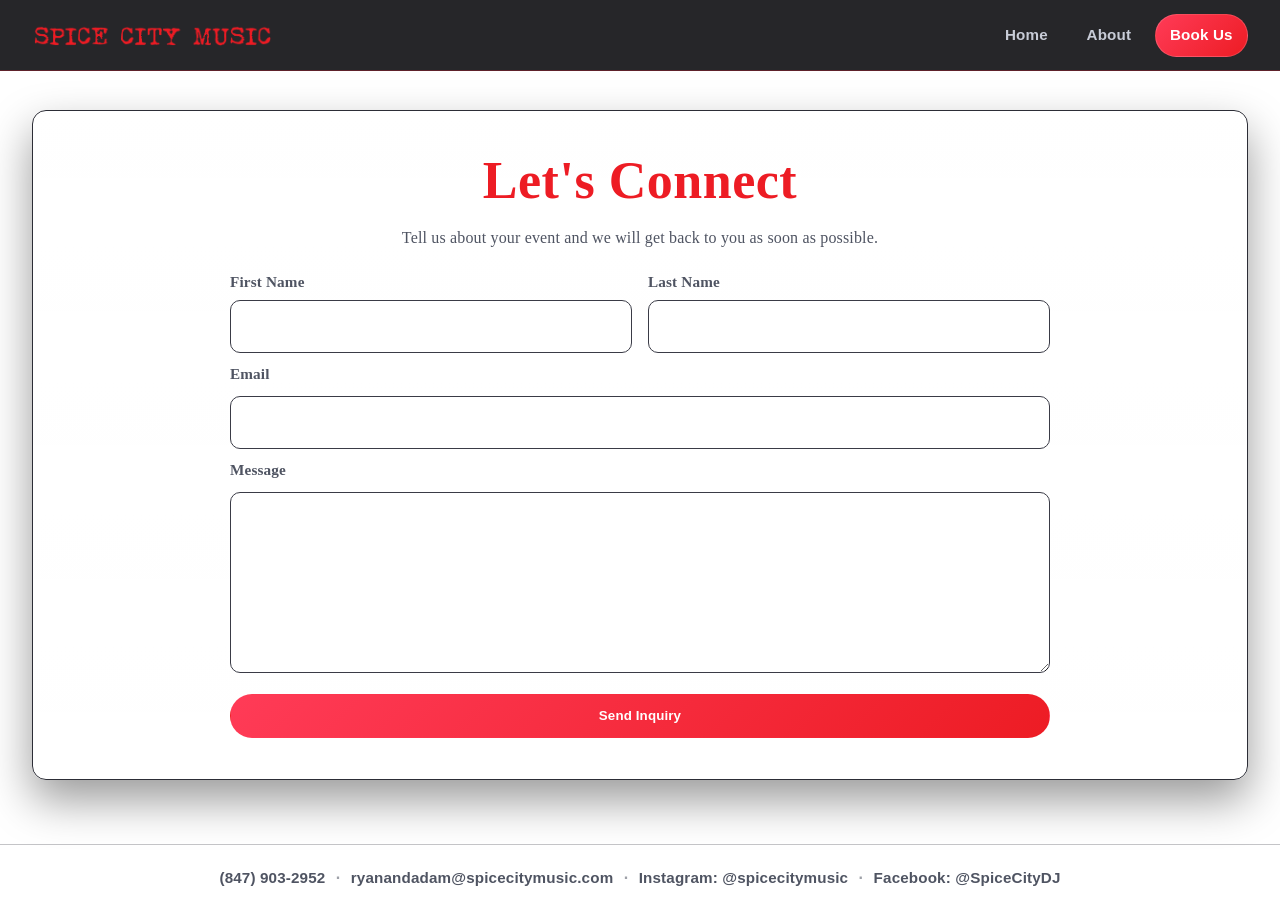
<file: book-us.html>
<!doctype html>
<html lang="en">
  <head>
    <meta charset="UTF-8" />
    <meta name="viewport" content="width=device-width, initial-scale=1.0" />
    <title>Spice City Music | Book Us</title>
    <link rel="stylesheet" href="styles.css" />
  </head>
  <body>
    <header class="site-header">
      <div class="site-header-inner">
        <a class="header-brand" href="index.html" aria-label="Spice City Music home">
          <img
            class="header-mark"
            src="SCM Letters Transparent.png"
            alt="Spice City Music"
          />
        </a>
        <nav class="site-nav" aria-label="Main navigation">
          <a class="nav-link" href="index.html">Home</a>
          <a class="nav-link" href="about.html">About</a>
          <a class="nav-link active" href="book-us.html">Book Us</a>
        </nav>
      </div>
    </header>

    <main class="page-content">
      <section class="content-card">
        <h1>Let's Connect</h1>
        <p class="tell-us">
          Tell us about your event and we will get back to you as soon as
          possible.
        </p>

        <form
          class="booking-form"
          action="https://formspree.io/f/xkoywdwo"
          method="POST"
        >
          <input type="hidden" name="_subject" value="New Booking Inquiry - Spice City Music" />
          <input type="text" name="_gotcha" style="display: none" tabindex="-1" autocomplete="off" />

          <div class="form-row form-row-split">
            <div class="form-field-group">
              <label for="firstName">First Name</label>
              <input
                id="firstName"
                name="firstName"
                type="text"
                required
                autocomplete="given-name"
              />
            </div>
            <div class="form-field-group">
              <label for="lastName">Last Name</label>
              <input
                id="lastName"
                name="lastName"
                type="text"
                required
                autocomplete="family-name"
              />
            </div>
          </div>

          <label for="email">Email</label>
          <input id="email" name="email" type="email" required />

          <label for="message">Message</label>
          <textarea id="message" name="message" rows="6" required></textarea>

          <button type="submit">Send Inquiry</button>
        </form>
      </section>
    </main>

    <footer class="site-footer">
      <nav class="footer-social" aria-label="Contact and social links">
        <a
          class="footer-link"
          href="tel:+18479032952"
          aria-label="Call (847) 903-2952"
        >
          (847) 903-2952
        </a>
        <span class="footer-sep" aria-hidden="true">·</span>
        <a
          class="footer-link"
          href="mailto:ryanandadam@spicecitymusic.com"
          aria-label="Email ryanandadam@spicecitymusic.com"
        >
          ryanandadam@spicecitymusic.com
        </a>
        <span class="footer-sep" aria-hidden="true">·</span>
        <a
          class="footer-link"
          href="https://www.instagram.com/spicecitymusic/"
          target="_blank"
          rel="noopener noreferrer"
          aria-label="Spice City Music on Instagram (@spicecitymusic)"
        >
          Instagram: @spicecitymusic
        </a>
        <span class="footer-sep" aria-hidden="true">·</span>
        <a
          class="footer-link"
          href="https://www.facebook.com/SpiceCityDJ"
          target="_blank"
          rel="noopener noreferrer"
          aria-label="Spice City Music on Facebook (@SpiceCityDJ)"
        >
          Facebook: @SpiceCityDJ
        </a>
      </nav>
    </footer>

    <dialog
      id="book-thank-you-dialog"
      class="thank-you-dialog"
      aria-labelledby="book-thank-you-dialog-title"
    >
      <div class="thank-you-dialog-inner">
        <h2 id="book-thank-you-dialog-title">Thank you!</h2>
        <p class="thank-you-dialog-copy">
          Your inquiry has been sent. We will get back to you as soon as we can.
        </p>
        <form method="dialog">
          <button type="submit" class="cta-button thank-you-dialog-close">Close</button>
        </form>
      </div>
    </dialog>

    <script>
      (function () {
        const form = document.querySelector("main form.booking-form");
        const dlg = document.getElementById("book-thank-you-dialog");
        if (!form || !dlg) return;

        form.addEventListener("submit", function (e) {
          e.preventDefault();
          if (!form.checkValidity()) {
            form.reportValidity();
            return;
          }

          const submitBtn = form.querySelector('button[type="submit"]');
          const prevText = submitBtn ? submitBtn.textContent : "";
          if (submitBtn) {
            submitBtn.disabled = true;
            submitBtn.textContent = "Sending…";
          }

          fetch(form.action, {
            method: "POST",
            body: new FormData(form),
            headers: { Accept: "application/json" },
          })
            .then(function (res) {
              return res.json().then(function (data) {
                return { res: res, data: data };
              });
            })
            .then(function (result) {
              if (result.res.ok && result.data && result.data.ok) {
                form.reset();
                if (typeof dlg.showModal === "function") {
                  dlg.showModal();
                } else {
                  window.alert(
                    "Thank you! Your inquiry has been sent. We will get back to you as soon as we can."
                  );
                }
              } else {
                var msg =
                  (result.data && result.data.error) ||
                  "Something went wrong. Please try again or email us.";
                window.alert(msg);
              }
            })
            .catch(function () {
              window.alert(
                "We could not send your form. Check your connection and try again."
              );
            })
            .finally(function () {
              if (submitBtn) {
                submitBtn.disabled = false;
                submitBtn.textContent = prevText;
              }
            });
        });
      })();
    </script>
  </body>
</html>
</file>
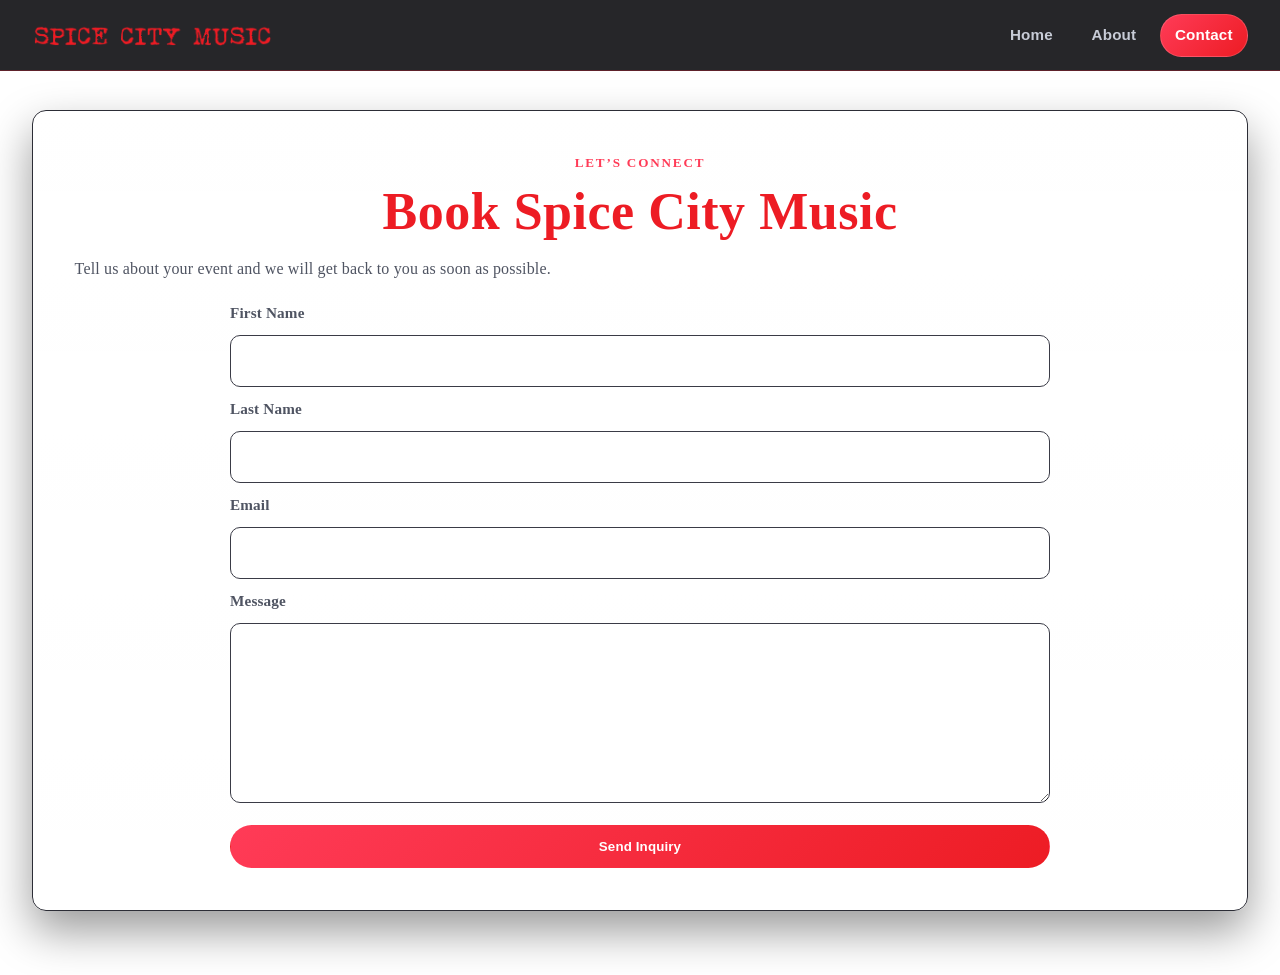
<file: contact.html>
<!doctype html>
<html lang="en">
  <head>
    <meta charset="UTF-8" />
    <meta name="viewport" content="width=device-width, initial-scale=1.0" />
    <title>Spice City Music | Contact</title>
    <link rel="stylesheet" href="styles.css" />
  </head>
  <body>
    <header class="site-header">
      <div class="site-header-inner">
        <a class="header-brand" href="index.html" aria-label="Spice City Music home">
          <img
            class="header-mark"
            src="SCM Letters Transparent.png"
            alt="Spice City Music"
          />
        </a>
        <nav class="site-nav" aria-label="Main navigation">
          <a class="nav-link" href="index.html">Home</a>
          <a class="nav-link" href="about.html">About</a>
          <a class="nav-link active" href="contact.html">Contact</a>
        </nav>
      </div>
    </header>

    <main class="page-content">
      <section class="content-card">
        <p class="eyebrow">Let’s Connect</p>
        <h1>Book Spice City Music</h1>
        <p class="section-copy">
          Tell us about your event and we will get back to you as soon as
          possible.
        </p>

        <form
          class="booking-form"
          action="https://formsubmit.co/ryanandadam@spicecitymusic.com"
          method="POST"
        >
          <input type="hidden" name="_subject" value="New Booking Inquiry - Spice City Music" />
          <input type="hidden" name="_captcha" value="false" />
          <input type="text" name="_honey" style="display: none" tabindex="-1" autocomplete="off" />

          <label for="firstName">First Name</label>
          <input id="firstName" name="firstName" type="text" required />

          <label for="lastName">Last Name</label>
          <input id="lastName" name="lastName" type="text" required />

          <label for="email">Email</label>
          <input id="email" name="email" type="email" required />

          <label for="message">Message</label>
          <textarea id="message" name="message" rows="6" required></textarea>

          <button type="submit">Send Inquiry</button>
        </form>
      </section>
    </main>
  </body>
</html>
</file>
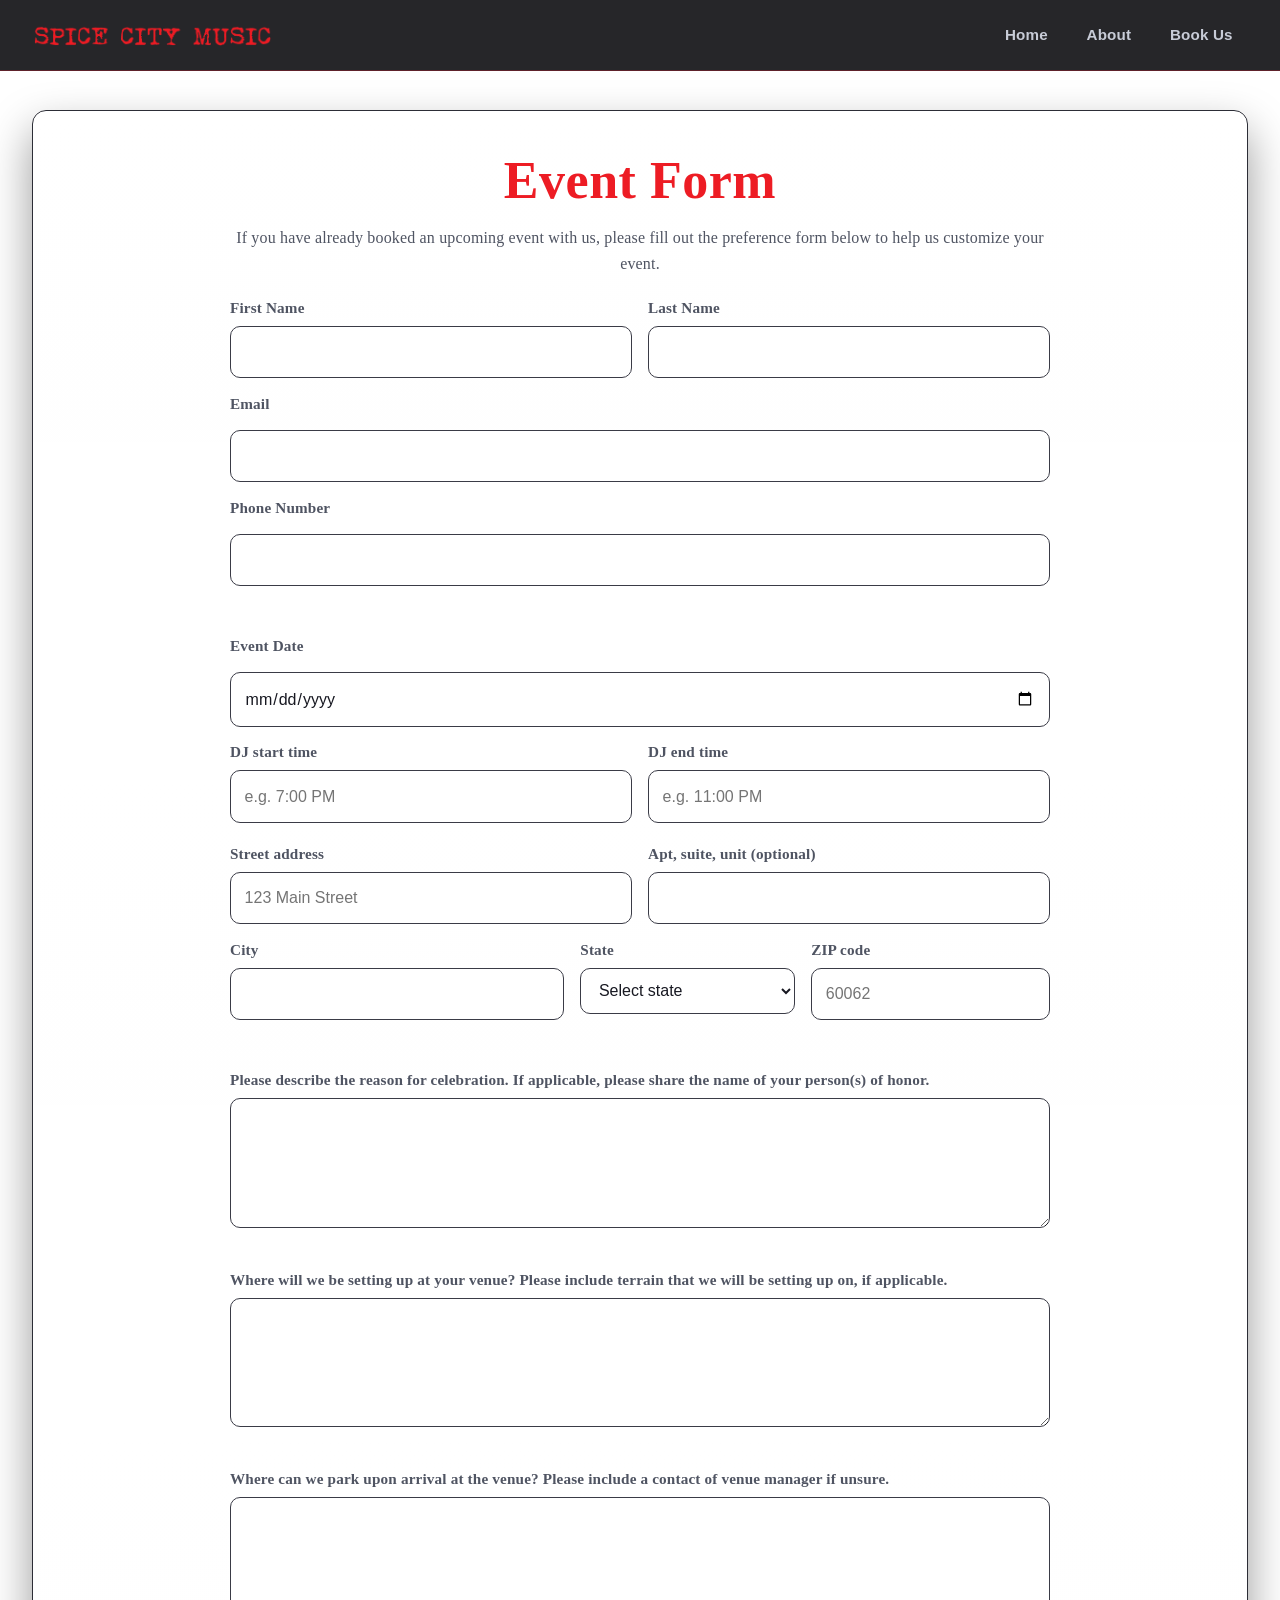
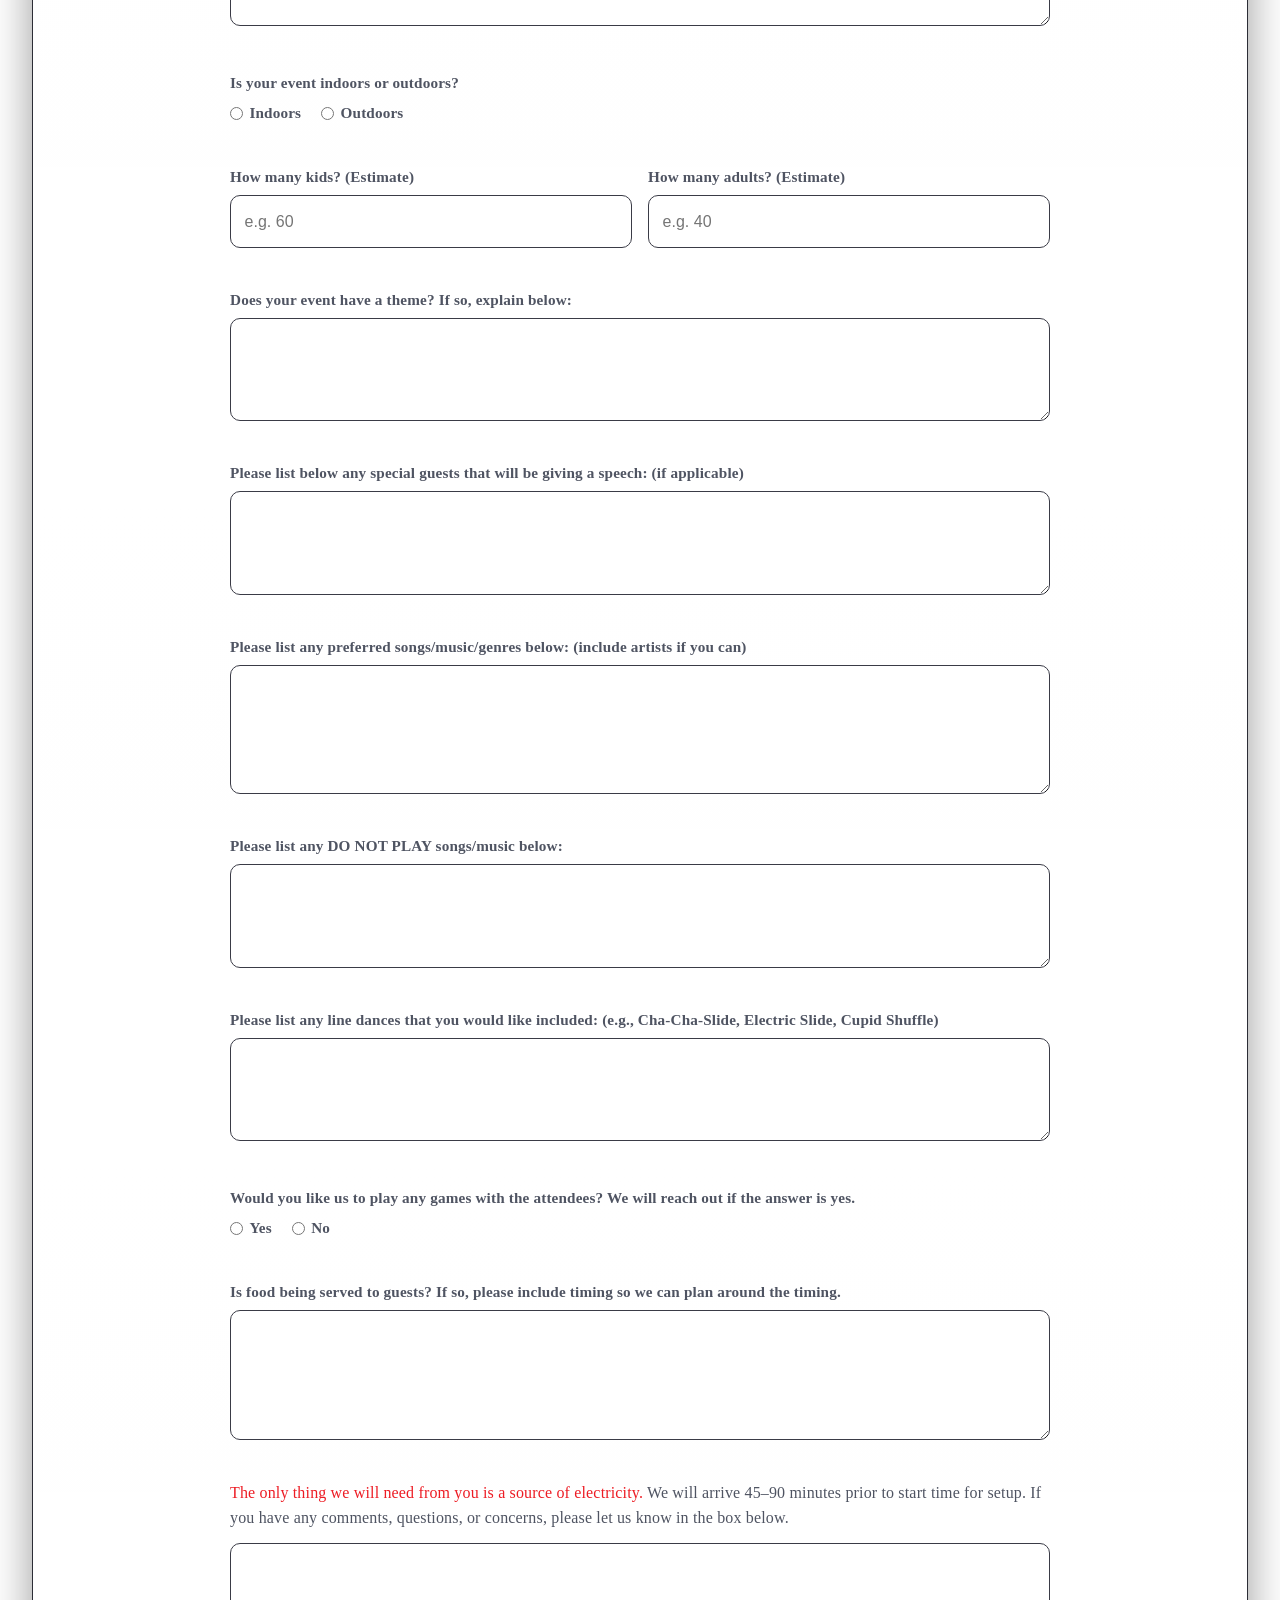
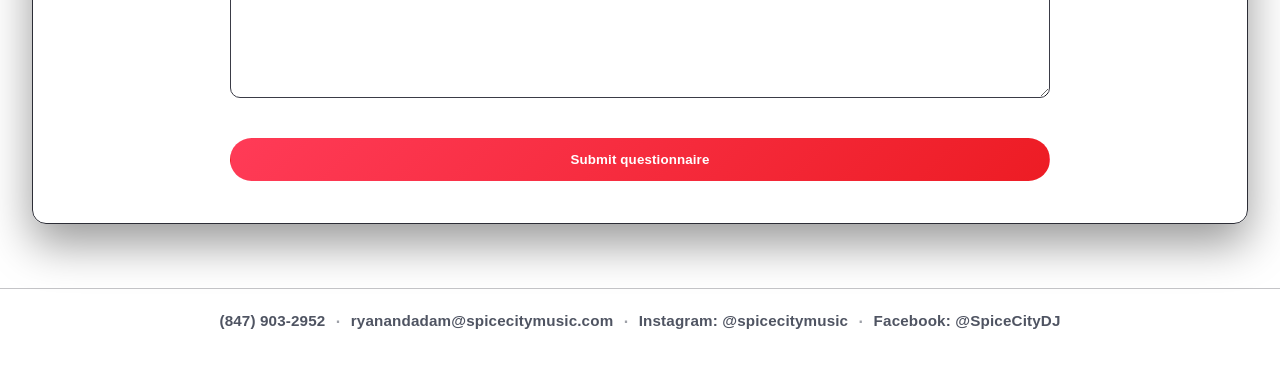
<file: event-form.html>
<!doctype html>
<html lang="en">
  <head>
    <meta charset="UTF-8" />
    <meta name="viewport" content="width=device-width, initial-scale=1.0" />
    <title>Spice City Music | Event Form</title>
    <link rel="stylesheet" href="styles.css" />
  </head>
  <body>
    <header class="site-header">
      <div class="site-header-inner">
        <a class="header-brand" href="index.html" aria-label="Spice City Music home">
          <img
            class="header-mark"
            src="SCM Letters Transparent.png"
            alt="Spice City Music"
          />
        </a>
        <nav class="site-nav" aria-label="Main navigation">
          <a class="nav-link" href="index.html">Home</a>
          <a class="nav-link" href="about.html">About</a>
          <a class="nav-link" href="book-us.html">Book Us</a>
        </nav>
      </div>
    </header>

    <main class="page-content">
      <section class="content-card">
        <h1>Event Form</h1>
        <p class="tell-us">
          If you have already booked an upcoming event with us, please fill out the preference form below to help us customize your event.
        </p>

        <form
          class="booking-form event-questionnaire"
          action="https://formspree.io/f/mgodwgee"
          method="POST"
        >
          <input
            type="hidden"
            name="_subject"
            value="Event form (event-form.html) - Spice City Music"
          />
          <input type="text" name="_gotcha" style="display: none" tabindex="-1" autocomplete="off" />

          <div class="form-row form-row-split">
            <div class="form-field-group">
              <label for="evf-first-name">First Name</label>
              <input
                id="evf-first-name"
                name="First Name"
                type="text"
                required
                autocomplete="given-name"
              />
            </div>
            <div class="form-field-group">
              <label for="evf-last-name">Last Name</label>
              <input
                id="evf-last-name"
                name="Last Name"
                type="text"
                required
                autocomplete="family-name"
              />
            </div>
          </div>

          <label for="evf-email">Email</label>
          <input id="evf-email" name="Email" type="email" required autocomplete="email" />

          <label for="evf-phone">Phone Number</label>
          <input id="evf-phone" name="Your Phone Number" type="tel" required autocomplete="tel" />

          <div class="form-section-spacer" aria-hidden="true"></div>

          <label for="evf-event-date">Event Date</label>
          <input id="evf-event-date" name="Event Date" type="date" required />

          <div class="form-row form-row-split">
            <div class="form-field-group">
              <label for="evf-dj-start">DJ start time</label>
              <input
                id="evf-dj-start"
                name="DJ start time"
                type="text"
                required
                autocomplete="off"
                placeholder="e.g. 7:00 PM"
              />
            </div>
            <div class="form-field-group">
              <label for="evf-dj-end">DJ end time</label>
              <input
                id="evf-dj-end"
                name="DJ end time"
                type="text"
                required
                autocomplete="off"
                placeholder="e.g. 11:00 PM"
              />
            </div>
          </div>

          <fieldset class="booking-form-fieldset address-fieldset">
            <div class="form-row form-row-split">
              <div class="form-field-group">
                <label for="evf-address1">Street address</label>
                <input
                  id="evf-address1"
                  name="Venue Street Address"
                  type="text"
                  required
                  autocomplete="address-line1"
                  placeholder="123 Main Street"
                />
              </div>
              <div class="form-field-group">
                <label for="evf-address2">Apt, suite, unit (optional)</label>
                <input
                  id="evf-address2"
                  name="Venue Address Line 2"
                  type="text"
                  autocomplete="address-line2"
                />
              </div>
            </div>

            <div class="form-row form-row-address">
              <div class="form-field-group">
                <label for="evf-city">City</label>
                <input
                  id="evf-city"
                  name="Venue City"
                  type="text"
                  required
                  autocomplete="address-level2"
                />
              </div>
              <div class="form-field-group">
                <label for="evf-state">State</label>
                <select id="evf-state" name="Venue State" required autocomplete="address-level1">
          <option value="">Select state</option>
          <option value="IL">Illinois</option>
          <option value="IN">Indiana</option>
          <option value="MI">Michigan</option>
          <option value="WI">Wisconsin</option>
                </select>
              </div>
              <div class="form-field-group">
                <label for="evf-zip">ZIP code</label>
                <input
                  id="evf-zip"
                  name="Venue ZIP"
                  type="text"
                  required
                  inputmode="numeric"
                  autocomplete="postal-code"
                  pattern="[0-9]{5}(-[0-9]{4})?"
                  title="Five digits, optional +4"
                  placeholder="60062"
                />
              </div>
            </div>
          </fieldset>

          <div class="form-section-spacer" aria-hidden="true"></div>

          <div class="event-form-after-address">
          <div class="form-question">
            <label for="evf-reason">
              Please describe the reason for celebration. If applicable, please share the name of your
              person(s) of honor.
            </label>
            <textarea id="evf-reason" name="Reason for celebration / guest(s) of honor" rows="4"></textarea>
          </div>

          <div class="form-question">
            <label for="evf-setup">
              Where will we be setting up at your venue? Please include terrain that we will be setting up
              on, if applicable.
            </label>
            <textarea id="evf-setup" name="Setup location at venue" rows="4"></textarea>
          </div>

          <div class="form-question">
            <label for="evf-parking">
              Where can we park upon arrival at the venue? Please include a contact of venue manager if
              unsure.
            </label>
            <textarea id="evf-parking" name="Parking / venue manager contact" rows="4"></textarea>
          </div>

          <fieldset class="booking-form-fieldset indoor-outdoor-fieldset">
            <legend>Is your event indoors or outdoors?</legend>
            <div class="form-radio-row">
              <label class="form-radio-label">
                <input
                  type="radio"
                  name="Indoors or outdoors"
                  id="evf-indoors"
                  value="Indoors"
                  required
                />
                Indoors
              </label>
              <label class="form-radio-label">
                <input
                  type="radio"
                  name="Indoors or outdoors"
                  id="evf-outdoors"
                  value="Outdoors"
                />
                Outdoors
              </label>
            </div>
          </fieldset>

          <div id="evf-rain-backup-block" class="form-field-group event-conditional-block" hidden>
            <label for="evf-rain-backup">
              Please provide your alternative party location in case of rain/severe weather.
            </label>
            <textarea
              id="evf-rain-backup"
              name="Rain/severe weather backup location"
              rows="3"
              autocomplete="off"
            ></textarea>
          </div>

          <div id="evf-shade-block" class="shade-outdoor-block" hidden>
            <fieldset class="booking-form-fieldset shade-fieldset">
              <legend>
                If the event is during the day, will there be shade to protect our equipment?
              </legend>
              <div class="form-radio-row form-radio-row--shade">
                <label class="form-radio-label">
                  <input
                    type="radio"
                    name="Shade for equipment (daytime outdoor)"
                    id="evf-shade-yes"
                    value="Yes"
                  />
                  Yes
                </label>
                <label class="form-radio-label">
                  <input
                    type="radio"
                    name="Shade for equipment (daytime outdoor)"
                    id="evf-shade-no"
                    value="No (we can provide a canopy if necessary)"
                  />
                  No (we can provide a canopy if necessary)
                </label>
                <label class="form-radio-label">
                  <input
                    type="radio"
                    name="Shade for equipment (daytime outdoor)"
                    id="evf-shade-night"
                    value="Event is at night"
                  />
                  Event is at night
                </label>
              </div>
            </fieldset>
          </div>

          <div class="form-question-block attendees-question">
            <div class="form-row form-row-split">
              <div class="form-field-group">
                <label for="evf-kids">How many kids? (Estimate)</label>
                <input
                  id="evf-kids"
                  name="How many kids"
                  type="text"
                  inputmode="numeric"
                  autocomplete="off"
                  placeholder="e.g. 60"
                />
              </div>
              <div class="form-field-group">
                <label for="evf-adults">How many adults? (Estimate)</label>
                <input
                  id="evf-adults"
                  name="How many adults"
                  type="text"
                  inputmode="numeric"
                  autocomplete="off"
                  placeholder="e.g. 40"
                />
              </div>
            </div>
          </div>

          <div class="form-question">
            <label for="evf-theme">Does your event have a theme? If so, explain below:</label>
            <textarea id="evf-theme" name="Event theme" rows="3"></textarea>
          </div>

          <div class="form-question">
            <label for="evf-speeches">
              Please list below any special guests that will be giving a speech: (if applicable)
            </label>
            <textarea id="evf-speeches" name="Guests giving speeches" rows="3"></textarea>
          </div>

          <div class="form-question">
            <label for="evf-preferred-music">
              Please list any preferred songs/music/genres below: (include artists if you can)
            </label>
            <textarea id="evf-preferred-music" name="Preferred songs / music / genres" rows="4"></textarea>
          </div>

          <div class="form-question">
            <label for="evf-do-not-play">Please list any DO NOT PLAY songs/music below:</label>
            <textarea id="evf-do-not-play" name="DO NOT PLAY" rows="3"></textarea>
          </div>

          <div class="form-question">
            <label for="evf-line-dances">
              Please list any line dances that you would like included: (e.g., Cha-Cha-Slide, Electric
              Slide, Cupid Shuffle)
            </label>
            <textarea id="evf-line-dances" name="Line dances" rows="3"></textarea>
          </div>

          <fieldset class="booking-form-fieldset">
            <legend>
              Would you like us to play any games with the attendees? We will reach out if the answer is
              yes.
            </legend>
            <div class="form-radio-row">
              <label class="form-radio-label">
                <input type="radio" name="Games with attendees" value="Yes" required />
                Yes
              </label>
              <label class="form-radio-label">
                <input type="radio" name="Games with attendees" value="No" />
                No
              </label>
            </div>
          </fieldset>

          <div class="form-question">
            <label for="evf-food">
              Is food being served to guests? If so, please include timing so we can plan around the
              timing.
            </label>
            <textarea id="evf-food" name="Food / timing" rows="4"></textarea>
          </div>

          <div class="form-question-block closing-question">
            <p class="section-copy closing-question-intro">
              <span style="color: var(--brand);">The only thing we will need from you is a source
              of electricity.</span> We will arrive 45–90 minutes prior to start time for setup. If you have any
              comments, questions, or concerns, please let us know in the box below.
            </p>
            <textarea
              id="evf-final-comments"
              name="Comments / questions / concerns"
              rows="5"
              autocomplete="off"
            ></textarea>
          </div>

          </div>

          <button type="submit">Submit questionnaire</button>
        </form>
      </section>
    </main>

    <footer class="site-footer">
      <nav class="footer-social" aria-label="Contact and social links">
        <a
          class="footer-link"
          href="tel:+18479032952"
          aria-label="Call (847) 903-2952"
        >
          (847) 903-2952
        </a>
        <span class="footer-sep" aria-hidden="true">·</span>
        <a
          class="footer-link"
          href="mailto:ryanandadam@spicecitymusic.com"
          aria-label="Email ryanandadam@spicecitymusic.com"
        >
          ryanandadam@spicecitymusic.com
        </a>
        <span class="footer-sep" aria-hidden="true">·</span>
        <a
          class="footer-link"
          href="https://www.instagram.com/spicecitymusic/"
          target="_blank"
          rel="noopener noreferrer"
          aria-label="Spice City Music on Instagram (@spicecitymusic)"
        >
          Instagram: @spicecitymusic
        </a>
        <span class="footer-sep" aria-hidden="true">·</span>
        <a
          class="footer-link"
          href="https://www.facebook.com/SpiceCityDJ"
          target="_blank"
          rel="noopener noreferrer"
          aria-label="Spice City Music on Facebook (@SpiceCityDJ)"
        >
          Facebook: @SpiceCityDJ
        </a>
      </nav>
    </footer>

    <dialog id="thank-you-dialog" class="thank-you-dialog" aria-labelledby="thank-you-dialog-title">
      <div class="thank-you-dialog-inner">
        <h2 id="thank-you-dialog-title">Thank you!</h2>
        <p class="thank-you-dialog-copy">
          Thank you for taking the time to fill out our event questionnaire. This will ensure your
          celebration is customized to be exactly what you hoped for, and more! Thank you for choosing Spice City Music.
        </p>
        <form method="dialog">
          <button type="submit" class="cta-button thank-you-dialog-close">Close</button>
        </form>
      </div>
    </dialog>

    <script>
      (function () {
        const indoorOutdoorRadios = document.querySelectorAll(
          'input[name="Indoors or outdoors"]'
        );
        const rainBlock = document.getElementById("evf-rain-backup-block");
        const rainTa = document.getElementById("evf-rain-backup");
        const shadeBlock = document.getElementById("evf-shade-block");
        const shadeRadios = shadeBlock
          ? shadeBlock.querySelectorAll('input[type="radio"]')
          : [];
        if (
          !indoorOutdoorRadios.length ||
          !rainBlock ||
          !rainTa ||
          !shadeBlock ||
          shadeRadios.length === 0
        ) {
          return;
        }

        function syncOutdoorOnlyQuestions() {
          const checked = document.querySelector(
            'input[name="Indoors or outdoors"]:checked'
          );
          const outdoor = checked && checked.value === "Outdoors";
          rainBlock.hidden = !outdoor;
          rainTa.required = outdoor;
          if (!outdoor) rainTa.value = "";

          shadeBlock.hidden = !outdoor;
          shadeRadios.forEach(function (radio, index) {
            if (!outdoor) {
              radio.checked = false;
              radio.required = false;
            } else {
              radio.required = index === 0;
            }
          });
        }

        indoorOutdoorRadios.forEach(function (radio) {
          radio.addEventListener("change", syncOutdoorOnlyQuestions);
        });
        syncOutdoorOnlyQuestions();

        const evForm = document.querySelector("form.booking-form.event-questionnaire");
        if (evForm) {
          evForm.addEventListener("reset", function () {
            setTimeout(syncOutdoorOnlyQuestions, 0);
          });
        }
      })();
    </script>
    <script>
      (function () {
        const form = document.querySelector("form.booking-form.event-questionnaire");
        const dlg = document.getElementById("thank-you-dialog");
        if (!form || !dlg) return;

        form.addEventListener("submit", function (e) {
          e.preventDefault();
          if (!form.checkValidity()) {
            form.reportValidity();
            return;
          }

          const submitBtn = form.querySelector('button[type="submit"]');
          const prevText = submitBtn ? submitBtn.textContent : "";
          if (submitBtn) {
            submitBtn.disabled = true;
            submitBtn.textContent = "Sending…";
          }

          fetch(form.action, {
            method: "POST",
            body: new FormData(form),
            headers: { Accept: "application/json" },
          })
            .then(function (res) {
              return res.json().then(function (data) {
                return { res: res, data: data };
              });
            })
            .then(function (result) {
              if (result.res.ok && result.data && result.data.ok) {
                form.reset();
                if (typeof dlg.showModal === "function") {
                  dlg.showModal();
                } else {
                  window.alert(
                    "Thank you! Your questionnaire has been submitted successfully."
                  );
                }
              } else {
                var msg =
                  (result.data && result.data.error) ||
                  "Something went wrong. Please try again or email us.";
                window.alert(msg);
              }
            })
            .catch(function () {
              window.alert(
                "We could not send your form. Check your connection and try again."
              );
            })
            .finally(function () {
              if (submitBtn) {
                submitBtn.disabled = false;
                submitBtn.textContent = prevText;
              }
            });
        });
      })();
    </script>
  </body>
</html>
</file>
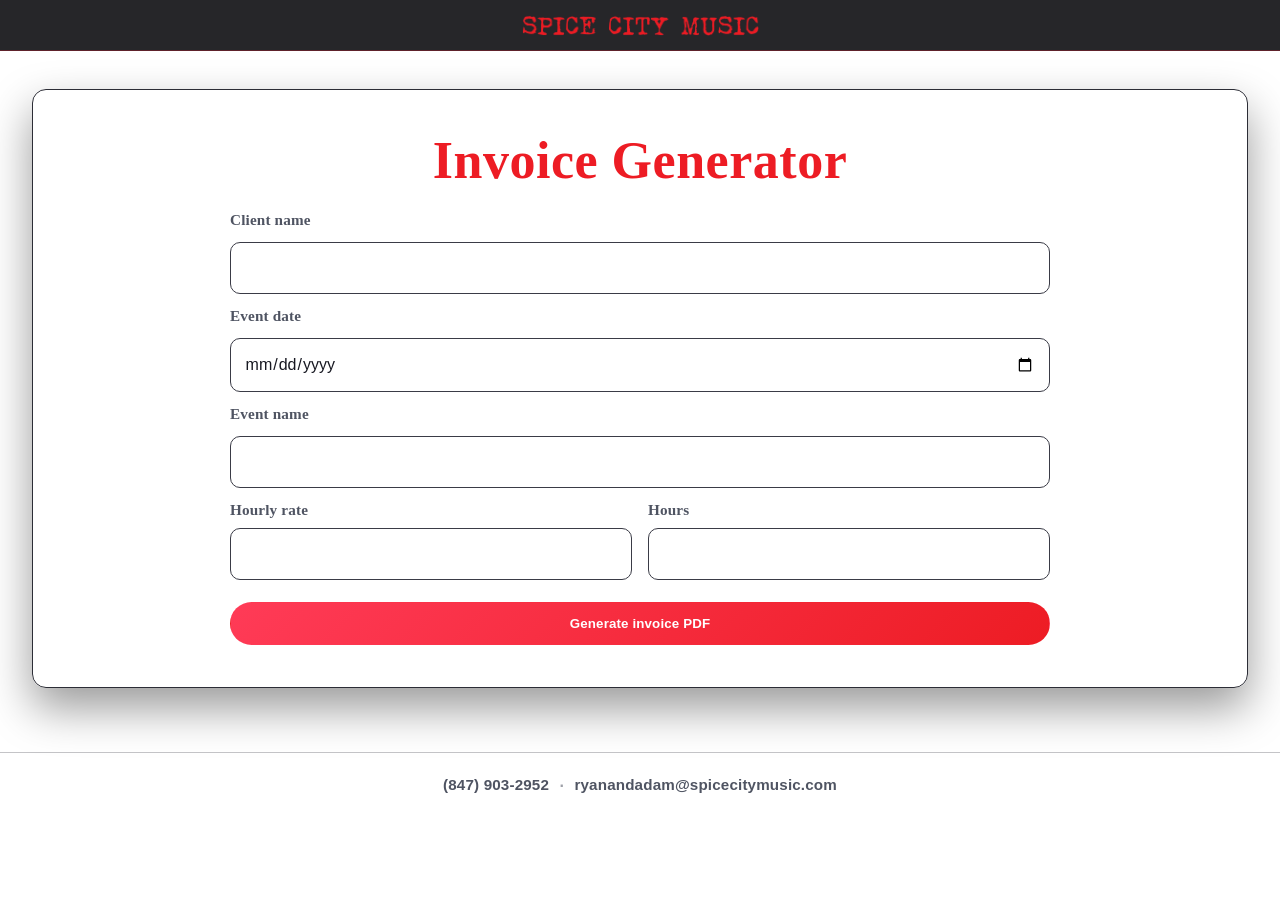
<file: invoice.html>
<!doctype html>
<html lang="en">
  <head>
    <meta charset="UTF-8" />
    <meta name="viewport" content="width=device-width, initial-scale=1.0" />
    <meta name="robots" content="noindex, nofollow" />
    <title>Spice City Music | Invoice Generator</title>
    <link rel="stylesheet" href="styles.css" />
  </head>
  <body class="invoice-builder-page">
    <header class="site-header invoice-builder-header">
      <div class="site-header-inner">
        <a class="header-brand" href="index.html" aria-label="Spice City Music home">
          <img
            class="header-mark"
            src="SCM Letters Transparent.png"
            alt="Spice City Music"
          />
        </a>
      </div>
    </header>

    <main class="page-content invoice-builder-main">
      <section id="invoice-form-section" class="content-card invoice-form-card">
        <h1>Invoice Generator</h1>

        <form id="invoice-builder-form" class="booking-form invoice-builder-form" novalidate>
          <label for="inv-client-name">Client name</label>
          <input
            id="inv-client-name"
            name="clientName"
            type="text"
            required
            autocomplete="name"
          />

          <label for="inv-event-date">Event date</label>
          <input id="inv-event-date" name="eventDate" type="date" required />

          <label for="inv-event-name">Event name</label>
          <input
            id="inv-event-name"
            name="eventName"
            type="text"
            required
            autocomplete="off"
          />

          <div class="form-row form-row-split">
            <div class="form-field-group">
              <label for="inv-hourly-rate">Hourly rate</label>
              <input
                id="inv-hourly-rate"
                name="hourlyRate"
                type="number"
                required
                min="0"
                step="0.01"
                inputmode="decimal"
              />
            </div>
            <div class="form-field-group">
              <label for="inv-hours">Hours</label>
              <input
                id="inv-hours"
                name="hours"
                type="number"
                required
                min="0.25"
                step="0.25"
                inputmode="decimal"
              />
            </div>
          </div>

          <button type="submit" id="invoice-submit-btn">Generate invoice PDF</button>
        </form>
      </section>

      <section
        id="invoice-output-section"
        class="invoice-output-section"
        hidden
        aria-hidden="true"
      >
        <article id="invoice-document" class="invoice-document" aria-label="Generated invoice">
          <header class="invoice-doc-header">
            <div class="invoice-doc-brand">
              <img
                class="invoice-doc-logo"
                src="logo.png"
                alt="Spice City Music"
              />
            </div>
            <div class="invoice-doc-meta">
              <h2 class="invoice-doc-title">Invoice</h2>
              <dl class="invoice-meta-list">
                <div>
                  <dt>Invoice #</dt>
                  <dd id="inv-out-number">—</dd>
                </div>
                <div>
                  <dt>Invoice date</dt>
                  <dd id="inv-out-invoice-date">—</dd>
                </div>
              </dl>
            </div>
          </header>

          <div class="invoice-doc-parties">
            <div class="invoice-bill-to">
              <h3>Bill to</h3>
              <p id="inv-out-client" class="invoice-party-name">—</p>
            </div>
            <div class="invoice-from">
              <h3>From</h3>
              <p class="invoice-party-name">Spice City Music, LLC</p>
              <p>
                1455 Portsmouth Court, Northbrook, IL 60062
              </p>
              <p><a href="tel:+18479032952">(847) 903-2952</a></p>
              <p>
                <a href="mailto:ryanandadam@spicecitymusic.com">ryanandadam@spicecitymusic.com</a>
              </p>
            </div>
          </div>

          <div class="invoice-event-summary">
            <h3>Event details</h3>
            <dl class="invoice-event-details">
              <div>
                <dt>Event:</dt>
                <dd id="inv-out-event-name">—</dd>
              </div>
              <div>
                <dt>Event date:</dt>
                <dd id="inv-out-event-date">—</dd>
              </div>
            </dl>
          </div>

          <table class="invoice-line-table">
            <caption class="visually-hidden">Invoice line items</caption>
            <thead>
              <tr>
                <th scope="col">Description</th>
                <th scope="col" class="invoice-col-qty">Hours</th>
                <th scope="col" class="invoice-col-rate">Rate</th>
                <th scope="col" class="invoice-col-amount">Amount</th>
              </tr>
            </thead>
            <tbody>
              <tr>
                <td id="inv-out-line-desc">DJ &amp; entertainment services</td>
                <td class="invoice-col-qty" id="inv-out-hours">—</td>
                <td class="invoice-col-rate" id="inv-out-rate">—</td>
                <td class="invoice-col-amount" id="inv-out-line-total">—</td>
              </tr>
            </tbody>
            <tfoot>
              <tr class="invoice-total-row">
                <th scope="row" colspan="3">Total due prior to start of event</th>
                <td class="invoice-col-amount" id="inv-out-total">—</td>
              </tr>
            </tfoot>
          </table>

          <footer class="invoice-doc-footer">
            <p class="invoice-thanks">Thank you for choosing Spice City Music!</p>

            <section class="invoice-payment-options" aria-labelledby="invoice-payment-heading">
              <h3 id="invoice-payment-heading">Payment options</h3>
              <ul class="invoice-payment-list">
                <li>
                  <strong>Venmo:</strong>
                  <a href="https://venmo.com/spicecitymusic">@spicecitymusic</a>
                </li>
                <li>
                  <strong>Zelle:</strong>
                  <a href="tel:+18479032952">(847) 903-2952</a>
                </li>
                <li><strong>Cash</strong></li>
                <li class="invoice-payment-check">
                  <strong>Check</strong>, payable to:
                  <address class="invoice-check-address">
                    Ryan Kreiter<br />
                    1455 Portsmouth Court<br />
                    Northbrook, IL 60062
                  </address>
                </li>
              </ul>
            </section>

            <p class="invoice-payment-note">
              Please contact us with any questions about this invoice.
            </p>
          </footer>
        </article>
      </section>
    </main>

    <footer class="site-footer no-print">
      <nav class="footer-social" aria-label="Contact and social links">
        <a class="footer-link" href="tel:+18479032952" aria-label="Call (847) 903-2952">
          (847) 903-2952
        </a>
        <span class="footer-sep" aria-hidden="true">·</span>
        <a
          class="footer-link"
          href="mailto:ryanandadam@spicecitymusic.com"
          aria-label="Email ryanandadam@spicecitymusic.com"
        >
          ryanandadam@spicecitymusic.com
        </a>
      </nav>
    </footer>

    <script>
      (function () {
        const form = document.getElementById("invoice-builder-form");
        const submitBtn = document.getElementById("invoice-submit-btn");
        const logo = document.querySelector(".invoice-doc-logo");

        const currency = new Intl.NumberFormat("en-US", {
          style: "currency",
          currency: "USD",
        });

        const longDate = new Intl.DateTimeFormat("en-US", {
          month: "long",
          day: "numeric",
          year: "numeric",
        });

        const defaultPageTitle = document.title;

        function formatInvoiceFileDate(dateStr) {
          var d = new Date(dateStr + "T12:00:00");
          if (isNaN(d.getTime())) return "";
          return (
            d.getMonth() +
            1 +
            "/" +
            d.getDate() +
            "/" +
            String(d.getFullYear()).slice(-2)
          );
        }

        function buildInvoiceDocumentTitle(eventName, eventDateRaw) {
          var safeName = eventName.replace(/[/\\:*?"<>|]/g, "").trim() || "Event";
          var shortDate = formatInvoiceFileDate(eventDateRaw);
          return "Spice City Music Invoice — " + safeName + " " + shortDate;
        }

        function formatHours(hours) {
          var n = Number(hours);
          if (!Number.isFinite(n)) return "—";
          return n % 1 === 0 ? String(n) : String(n);
        }

        function invoiceNumber(eventDate) {
          var d = eventDate ? new Date(eventDate + "T12:00:00") : new Date();
          var y = d.getFullYear();
          var m = String(d.getMonth() + 1).padStart(2, "0");
          var day = String(d.getDate()).padStart(2, "0");
          var suffix = String(Date.now()).slice(-4);
          return "SCM-" + y + m + day + "-" + suffix;
        }

        function setText(id, text) {
          var el = document.getElementById(id);
          if (el) el.textContent = text;
        }

        function populateInvoice() {
          var clientName = document.getElementById("inv-client-name").value.trim();
          var eventDateRaw = document.getElementById("inv-event-date").value;
          var eventName = document.getElementById("inv-event-name").value.trim();
          var hourlyRate = parseFloat(document.getElementById("inv-hourly-rate").value, 10);
          var hours = parseFloat(document.getElementById("inv-hours").value, 10);
          var lineTotal = hourlyRate * hours;
          var eventDateObj = new Date(eventDateRaw + "T12:00:00");
          var today = new Date();

          setText("inv-out-number", invoiceNumber(eventDateRaw));
          setText("inv-out-invoice-date", longDate.format(today));
          setText("inv-out-client", clientName);
          setText("inv-out-event-name", eventName);
          setText("inv-out-event-date", longDate.format(eventDateObj));
          setText("inv-out-line-desc", "DJ services");
          setText("inv-out-hours", formatHours(hours) + " hrs");
          setText("inv-out-rate", currency.format(hourlyRate) + "/hr");
          setText("inv-out-line-total", currency.format(lineTotal));
          setText("inv-out-total", currency.format(lineTotal));
        }

        function waitForLogo() {
          return new Promise(function (resolve) {
            if (!logo) {
              resolve();
              return;
            }
            if (logo.complete && logo.naturalWidth > 0) {
              resolve();
              return;
            }
            logo.addEventListener("load", function () {
              resolve();
            });
            logo.addEventListener("error", function () {
              resolve();
            });
          });
        }

        function resetSubmitButton() {
          if (submitBtn) {
            submitBtn.disabled = false;
            submitBtn.textContent = "Generate invoice PDF";
          }
        }

        function openInvoicePdf(eventName, eventDateRaw) {
          document.body.classList.add("invoice-generating");
          document.title = buildInvoiceDocumentTitle(eventName, eventDateRaw);

          return waitForLogo().then(function () {
            return new Promise(function (resolve) {
              requestAnimationFrame(function () {
                requestAnimationFrame(function () {
                  window.print();
                  resolve();
                });
              });
            });
          });
        }

        function finishGenerating() {
          document.body.classList.remove("invoice-generating");
          document.title = defaultPageTitle;
          resetSubmitButton();
        }

        window.addEventListener("afterprint", finishGenerating);

        form.addEventListener("submit", function (e) {
          e.preventDefault();
          if (!form.checkValidity()) {
            form.reportValidity();
            return;
          }

          if (submitBtn) {
            submitBtn.disabled = true;
            submitBtn.textContent = "Preparing PDF…";
          }

          var eventName = document.getElementById("inv-event-name").value.trim();
          var eventDateRaw = document.getElementById("inv-event-date").value;

          populateInvoice();
          openInvoicePdf(eventName, eventDateRaw).catch(finishGenerating);

          setTimeout(function () {
            if (document.body.classList.contains("invoice-generating")) {
              finishGenerating();
            }
          }, 5000);
        });
      })();
    </script>
  </body>
</html>
</file>
<file: styles.css>
@import url(https://db.onlinewebfonts.com/c/459eef2ab5124684c6b0f3bf127b0bbd?family=Chandler+42+W00+Medium);
@import url(https://db.onlinewebfonts.com/c/fb45b051f21e9134225c062ff4fa34a2?family=Chandler+42+W00+Regular);

:root {
  --bg: #ffffff;
  --bg-soft: #111116;
  --surface: #17171e;
  --surface-strong: #1d1d27;
  --text: #171821;
  --text-muted: #4f5462;
  --brand: #ed1c24;
  --brand-soft: #ff3b57;
  --border: #2c2d36;
  --ring: rgba(225, 29, 51, 0.45);
  --radius: 14px;
  --shadow: 0 20px 45px rgba(0, 0, 0, 0.4);
  --page-pad-x: clamp(0.75rem, 4vw, 2rem);
  /* Wide layout, still capped (not edge-to-edge) */
  --content-max: 1280px;
  --booking-form-max-width: 820px;
}

*,
*::before,
*::after {
  box-sizing: border-box;
}

html {
  scroll-behavior: smooth;
}

html,
body {
  max-width: 100%;
  overflow-x: clip;
}

@supports not (overflow: clip) {
  html,
  body {
    overflow-x: hidden;
  }
}

body {
  margin: 0;
  font-family: "Inter", "SF Pro Text", "Segoe UI", Roboto, sans-serif;
  background: var(--bg);
  color: var(--text);
  line-height: 1.6;
  letter-spacing: 0.01em;
}

.site-header {
  position: sticky;
  top: 0;
  z-index: 20;
  background: rgba(8, 8, 12, 0.88);
  backdrop-filter: blur(10px);
  border-bottom: 1px solid rgba(225, 29, 51, 0.3);
}

.site-header-inner {
  max-width: var(--content-max);
  width: 100%;
  margin: 0 auto;
  padding: 0.9rem var(--page-pad-x) 0.85rem;
  display: flex;
  align-items: center;
  justify-content: space-between;
  gap: 1rem;
  flex-wrap: wrap;
}

.header-brand {
  display: inline-flex;
  align-items: center;
  min-width: 0;
}

.header-mark {
  display: block;
  width: min(27vw, 240px);
  min-width: 0;
  height: auto;
  transition: transform 220ms ease;
}

.header-brand:hover .header-mark,
.header-brand:focus-visible .header-mark {
  transform: translateY(-1px);
}

.site-nav {
  display: flex;
  gap: 0.5rem;
  justify-content: flex-end;
  flex-wrap: wrap;
  min-width: 0;
  max-width: 100%;
}

.nav-link {
  color: #c8ccd7;
  text-decoration: none;
  padding: 0.5rem 0.9rem;
  border: 1px solid transparent;
  border-radius: 999px;
  font-size: 0.95rem;
  font-weight: 600;
  letter-spacing: 0.01em;
  transition: color 220ms ease, background-color 220ms ease, border-color 220ms ease,
    transform 220ms ease;
}

.nav-link:hover,
.nav-link:focus-visible {
  color: #ffffff;
  background: rgba(255, 255, 255, 0.04);
  border-color: rgba(255, 255, 255, 0.08);
  transform: translateY(-1px);
}

.nav-link.active {
  color: #ffffff;
  background: linear-gradient(135deg, var(--brand-soft), var(--brand));
  border-color: rgba(255, 255, 255, 0.16);
}

.site-footer {
  max-width: var(--content-max);
  width: 100%;
  margin: 0 auto;
  padding: 1.25rem var(--page-pad-x) 2rem;
  border-top: 1px solid rgba(44, 45, 54, 0.28);
  text-align: center;
}

.footer-social {
  display: flex;
  flex-wrap: wrap;
  justify-content: center;
  align-items: center;
  gap: 0.35rem 0.65rem;
}

.footer-sep {
  color: var(--text-muted);
  opacity: 0.55;
  user-select: none;
  font-weight: 600;
}

.footer-link {
  display: inline-block;
  font-size: 0.95rem;
  font-weight: 600;
  color: var(--text-muted);
  text-decoration: none;
  letter-spacing: 0.01em;
  transition: color 220ms ease;
  word-break: break-word;
}

.footer-link:hover,
.footer-link:focus-visible {
  color: var(--brand);
}

.footer-link:focus-visible {
  outline: 2px solid var(--ring);
  outline-offset: 3px;
  border-radius: 6px;
}

.page-content {
  max-width: var(--content-max);
  width: 100%;
  margin: 0 auto;
  padding: clamp(1.5rem, 3vw, 2.5rem) var(--page-pad-x) 4rem;
  display: grid;
  gap: 1.25rem;
}

.hero,
.content-card,
.video-section {
  font-family: "Chandler 42 W00 Medium";
  background: linear-gradient(180deg, rgba(255, 255, 255, 0.02), rgba(255, 255, 255, 0));
  border: 1px solid var(--border);
  border-radius: var(--radius);
  box-shadow: var(--shadow);
}

.hero,
.content-card {
  padding: clamp(1.25rem, 4vw, 2.6rem);
  text-align: center;
}

.eyebrow {
  margin: 0 0 0.6rem;
  color: var(--brand-soft);
  font-size: 0.82rem;
  font-weight: 700;
  text-transform: uppercase;
  letter-spacing: 0.14em;
}

h1,
h2 {
  color: rgba(237, 28, 36);
  margin: 0;
  letter-spacing: 0.01em;
}

h1 {
  font-size: clamp(2rem, 5vw, 3.25rem);
  line-height: 1.1;
}

/* Image replaces text; avoid stray line-box spacing */
.home-page .hero h1.hero-title {
  font-size: 0;
  line-height: 0;
}

.home-page .hero .hero-title-img {
  display: block;
  width: 100%;
  max-width: 780px;
  height: auto;
  margin: 0 auto;
}

h2 {
  font-size: clamp(1.35rem, 3vw, 2rem);
}

.team-bios-heading {
  margin: 1.75rem auto 1.1rem;
  text-align: center;
}

.team-bios {
  display: grid;
  grid-template-columns: 1fr 1fr;
  gap: clamp(1rem, 3vw, 1.75rem);
  width: 100%;
  max-width: min(100%, 1120px);
  margin: 0 auto 1.5rem;
  text-align: left;
}

.bio-card {
  display: flex;
  flex-direction: column;
  align-items: stretch;
  padding: 1rem 0.85rem 1.15rem;
  border: 1px solid rgba(44, 45, 54, 0.65);
  border-radius: var(--radius);
  background: rgba(255, 255, 255, 0.03);
  box-shadow: 0 12px 28px rgba(0, 0, 0, 0.12);
}

.bio-figure {
  margin: 0 0 0.85rem;
}

.bio-photo {
  display: block;
  width: 100%;
  height: auto;
  aspect-ratio: 1 / 1;
  object-fit: cover;
  object-position: center center;
  border-radius: calc(var(--radius) - 2px);
  border: 1px solid #292a33;
  box-shadow: 0 10px 24px rgba(0, 0, 0, 0.18);
}

.bio-name {
  font-family: "Chandler 42 W00 Medium", serif;
  color: rgba(237, 28, 36);
  margin: 0 0 0.25rem;
  font-size: clamp(1.15rem, 2.2vw, 1.45rem);
  letter-spacing: 0.01em;
}

.bio-role {
  font-family: "Chandler 42 W00 Medium", serif;
  color: var(--text-muted);
  font-size: 0.92rem;
  margin: 0 0 0.65rem;
  flex-shrink: 0;
}

.bio-scroll {
  min-height: 0;
  max-height: clamp(11rem, 32vh, 16rem);
  overflow-y: auto;
  overscroll-behavior: contain;
  padding-right: 0.4rem;
  margin-right: 0;
  -webkit-overflow-scrolling: touch;
  scrollbar-gutter: stable;
}

.bio-scroll:focus-visible {
  outline: 2px solid var(--ring);
  outline-offset: 2px;
}

.bio-text {
  margin: 0 0 0.65rem;
  text-align: justify;
}

.bio-text:last-child {
  margin-bottom: 0;
}

.services-lead {
  margin-bottom: 0.35rem;
}

.services-list {
  margin-top: 0;
  padding-left: 1.35rem;
  text-align: left;
}

.services-list li {
  margin-bottom: 0.35rem;
}

.about-cta-line {
  font-family: "Chandler 42 W00 Medium" !important;
  color: var(--brand) !important;
  font-size: clamp(1.1rem, 2.6vw, 1.55rem);
  text-align: center;
  text-align-last: center;
  margin-top: 1rem;
  margin-bottom: 0;
}

.about-cta-actions {
  margin-top: 0.85rem;
}

.lead {
  font-family: "Chandler 42 W00 Medium";
  margin: 0.9rem auto 0.7rem;
  font-size: clamp(1.05rem, 2.4vw, 1.32rem);
  font-weight: 600;
  color: #3b3f4a;
}

.home-page .hero .lead {
  margin-top: clamp(0.75rem, 2.8vw, 1.4rem);
}

.hero-copy,
.video-section p {
  font-family: "Chandler 42 W00 Medium";
  color: var(--text-muted);
  max-width: min(80ch, 100%);
  width: 100%;
  margin-left: auto;
  margin-right: auto;
}

.section-copy {
  font-family: "Chandler 42 W00 Regular";
  color: var(--text-muted);
  width: 100%;
  max-width: 100%;
  margin-left: auto;
  margin-right: auto;
  text-align: justify;
}

.about-us-heading {
  font-family: "Chandler 42 W00 Medium";
  color: var(--text-muted);
  width: 100%;
  max-width: 100%;
  margin-left: auto;
  margin-right: auto;
  text-align: justify;
}

.tell-us {
  font-family: "Chandler 42 W00 Medium";
  color: var(--text-muted);
  width: 100%;
  max-width: 100%;
  margin-left: auto;
  margin-right: auto;
  text-align: center;
}

.hero-actions {
  margin-top: 1.2rem;
  display: flex;
  justify-content: center;
  gap: 0.7rem;
  flex-wrap: wrap;
}

.cta-button,
.ghost-button {
  display: inline-flex;
  align-items: center;
  justify-content: center;
  text-decoration: none;
  border-radius: 999px;
  padding: 0.72rem 1.25rem;
  font-weight: 700;
  transition: transform 220ms ease, box-shadow 220ms ease, background-color 220ms ease,
    color 220ms ease;
}

.cta-button {
  background: linear-gradient(135deg, var(--brand-soft), var(--brand));
  color: #ffffff;
  box-shadow: 0 10px 24px rgba(225, 29, 51, 0.32);
}

.cta-button:hover,
.cta-button:focus-visible {
  transform: translateY(-1px);
  box-shadow: 0 12px 28px rgba(225, 29, 51, 0.38);
}

.ghost-button {
  color: var(--text);
  border: 1px solid rgba(255, 255, 255, 0.16);
  background: rgba(255, 255, 255, 0.02);
}

.ghost-button:hover,
.ghost-button:focus-visible {
  transform: translateY(-1px);
  border-color: rgba(255, 255, 255, 0.28);
  background: rgba(255, 255, 255, 0.06);
}

.video-section {
  padding: clamp(1.1rem, 2.8vw, 1.6rem);
  text-align: center;
}

.video-section p {
  margin-top: 0.55rem;
  margin-bottom: 1rem;
}

.video-frame {
  border-radius: calc(var(--radius) - 2px);
  overflow: hidden;
  border: 1px solid #292a33;
  box-shadow: 0 16px 38px rgba(0, 0, 0, 0.44);
}

.video-frame video {
  display: block;
  width: 100%;
  height: auto;
  background: #000000;
}

.home-page .hero {
  transition: opacity 680ms cubic-bezier(0.22, 1, 0.36, 1),
    visibility 680ms cubic-bezier(0.22, 1, 0.36, 1);
}

/* Hide hero visually only — do not collapse height (collapsing caused scroll jump). */
.home-page.video-immersive .hero {
  opacity: 0;
  visibility: hidden;
  pointer-events: none;
}

.home-page .video-section h2,
.home-page .video-section p {
  transition: opacity 580ms cubic-bezier(0.22, 1, 0.36, 1),
    transform 580ms cubic-bezier(0.22, 1, 0.36, 1);
}

.home-page.video-immersive .video-section h2,
.home-page.video-immersive .video-section p {
  opacity: 0;
  transform: translateY(-10px);
  pointer-events: none;
}

.home-page.video-immersive .video-section {
  /* Reserve height while fixed video is out of flow (prevents scroll position jump). */
  min-height: 100vh;
  border-color: transparent;
  box-shadow: none;
}

/* Do not transition transform here — fullscreen uses FLIP in index.html */
.home-page .video-frame {
  transition: box-shadow 280ms ease, border-radius 280ms ease, border-color 280ms ease;
}

.home-page.video-immersive .video-frame {
  position: fixed;
  inset: 0;
  width: 100%;
  height: 100%;
  min-width: 100%;
  min-height: 100vh;
  min-height: 100dvh;
  max-width: none;
  max-height: none;
  margin: 0;
  z-index: 50;
  border-radius: 0;
  border: 0;
  box-shadow: none;
}

.home-page.video-immersive .video-frame video {
  display: block;
  width: 100%;
  height: 100%;
  min-width: 100%;
  min-height: 100%;
  max-width: none;
  max-height: none;
  object-fit: cover;
  object-position: center center;
}

.home-page.video-immersive {
  overflow-x: hidden;
}

.booking-form {
  font-family: sans-serif;
  margin: 1.2rem auto 0;
  text-align: left;
  width: min(100%, var(--booking-form-max-width));
  max-width: 100%;
  display: grid;
  gap: 0.6rem;
}

.booking-form label {
  font-family: "Chandler 42 W00 Regular";
  color: var(--text-muted);
  font-weight: 600;
  font-size: 0.95rem;
}

.booking-form input,
.booking-form textarea,
.booking-form select {
  width: 100%;
  padding: 0.78rem 0.85rem;
  border: 1px solid #3a3b46;
  border-radius: 10px;
  font: inherit;
  color: var(--text);
  background: white;
  transition: border-color 220ms ease, box-shadow 220ms ease, background-color 220ms ease;
}

.booking-form select {
  cursor: pointer;
}

.booking-form input:hover,
.booking-form textarea:hover,
.booking-form select:hover {
  border-color: #50525f;
}

.booking-form input:focus,
.booking-form textarea:focus,
.booking-form select:focus {
  font-family: sans-serif;
  border-color: var(--brand-soft);
  box-shadow: 0 0 0 4px var(--ring);
  outline: none;
  background: white;
}

.booking-form button {
  margin-top: 0.75rem;
  border: 1px solid transparent;
  border-radius: 999px;
  background: linear-gradient(135deg, var(--brand-soft), var(--brand));
  color: #ffffff;
  padding: 0.82rem 1.15rem;
  font-weight: 700;
  letter-spacing: 0.01em;
  cursor: pointer;
  transition: transform 220ms ease, box-shadow 220ms ease;
}

.booking-form button:hover,
.booking-form button:focus-visible {
  transform: translateY(-1px);
  box-shadow: 0 10px 24px rgba(225, 29, 51, 0.34);
}

.event-form-intro {
  max-width: 52rem;
  margin-left: auto;
  margin-right: auto;
}

/* Event form: match intro copy width to the questionnaire column */
.content-card:has(.event-questionnaire) > .tell-us {
  max-width: min(100%, var(--booking-form-max-width));
  margin-left: auto;
  margin-right: auto;
}

.event-questionnaire {
  --event-form-stack-gap: 2.5rem;
  --event-form-grid-gap: 0.85rem;
  gap: var(--event-form-grid-gap);
}

.form-section-spacer {
  display: block;
  padding: 0.65rem 0;
  margin: 0;
}

.event-form-after-address {
  display: flex;
  flex-direction: column;
  gap: var(--event-form-stack-gap);
}

.event-questionnaire > button[type="submit"] {
  /* Match space before submit to inter-question gap (form grid gap already counts once) */
  margin-top: calc(var(--event-form-stack-gap) - var(--event-form-grid-gap));
}

.event-form-after-address > .form-question {
  display: flex;
  flex-direction: column;
  gap: 0.35rem;
}

.event-questionnaire textarea {
  min-height: 2.75rem;
}

.form-row-split {
  display: grid;
  grid-template-columns: 1fr 1fr;
  gap: 0.75rem 1rem;
  align-items: start;
}

.form-field-group {
  display: flex;
  flex-direction: column;
  gap: 0.35rem;
  min-width: 0;
}

/* Native [hidden] loses to .form-field-group { display: flex } without this */
[hidden] {
  display: none !important;
}

@media (max-width: 540px) {
  .form-row-split {
    grid-template-columns: 1fr;
  }
}

.form-row-address {
  display: grid;
  grid-template-columns: 1.4fr 0.9fr 1fr;
  gap: 0.75rem 1rem;
  align-items: start;
}

@media (max-width: 700px) {
  .form-row-address {
    grid-template-columns: 1fr;
  }
}

.address-fieldset {
  display: flex;
  flex-direction: column;
  gap: 0.85rem;
  margin-top: 0.15rem;
}

.booking-form-fieldset {
  border: 0;
  margin: 0.35rem 0 0;
  padding: 0;
  min-width: 0;
}

.booking-form-fieldset legend {
  font-family: "Chandler 42 W00 Regular";
  color: var(--text-muted);
  font-weight: 600;
  font-size: 0.95rem;
  padding: 0;
  margin-bottom: 0.45rem;
  line-height: 1.45;
}

.form-radio-row {
  display: flex;
  flex-wrap: wrap;
  gap: 1.25rem;
  align-items: center;
}

.form-radio-label {
  display: inline-flex;
  align-items: center;
  gap: 0.4rem;
  font-weight: 600;
  cursor: pointer;
}

.form-radio-label input {
  width: auto;
  margin: 0;
  accent-color: var(--brand);
}

.event-form-thanks {
  margin: 1rem 0 0.25rem;
  font-size: 0.98rem;
  line-height: 1.55;
}

.form-question-block {
  display: flex;
  flex-direction: column;
  gap: 0.75rem;
}

.closing-question-intro {
  margin: 0;
  text-align: left;
  text-align-last: left;
}

.thank-you-dialog {
  border: none;
  border-radius: var(--radius);
  padding: 0;
  max-width: min(92vw, 26rem);
  box-shadow: var(--shadow);
  font-family: "Chandler 42 W00 Medium", serif;
}

.thank-you-dialog::backdrop {
  background: rgba(0, 0, 0, 0.5);
}

.thank-you-dialog-inner {
  padding: clamp(1.35rem, 4vw, 2.1rem);
  text-align: center;
}

.thank-you-dialog-inner h2 {
  margin: 0 0 0.75rem;
}

.thank-you-dialog-copy {
  font-family: "Chandler 42 W00 Regular", serif;
  color: var(--text-muted);
  margin: 0 0 1.25rem;
  line-height: 1.55;
  font-size: 0.98rem;
}

.thank-you-dialog-close {
  margin: 0 auto;
}

.attendees-lead {
  margin: 0;
}

.form-radio-row--shade {
  flex-direction: column;
  align-items: flex-start;
  gap: 0.55rem;
}

.shade-fieldset {
  margin: 0;
  min-width: 0;
}

/* Do not put transform on .video-section: it breaks position:fixed descendants (fullscreen video). */
.hero,
.content-card {
  animation: sectionFadeIn 420ms ease both;
}

.video-section {
  animation: sectionFadeInSoft 420ms ease both;
}

@keyframes sectionFadeIn {
  from {
    opacity: 0;
    transform: translateY(10px);
  }

  to {
    opacity: 1;
    transform: translateY(0);
  }
}

@keyframes sectionFadeInSoft {
  from {
    opacity: 0;
  }

  to {
    opacity: 1;
  }
}

@media (max-width: 700px) {
  .bio-text,
  .section-copy,
  .about-us-heading {
    text-align: left;
  }

  .page-content {
    padding: clamp(1.1rem, 4vw, 1.6rem) var(--page-pad-x) 2.6rem;
  }

  .hero,
  .content-card {
    padding: clamp(1rem, 4vw, 1.45rem);
  }

  .site-header-inner {
    padding: 0.7rem var(--page-pad-x) 0.75rem;
    flex-direction: column;
    align-items: flex-start;
  }

  .header-mark {
    width: min(70vw, 250px);
    min-width: 0;
  }

  .site-nav {
    justify-content: flex-start;
    gap: 0.45rem;
    width: 100%;
  }

  .nav-link {
    padding: 0.45rem 0.8rem;
    font-size: 0.9rem;
  }

  .home-page.video-immersive .video-frame video {
    object-fit: contain;
  }

  .team-bios {
    grid-template-columns: 1fr;
  }
}

@media (prefers-reduced-motion: reduce) {
  html {
    scroll-behavior: auto;
  }

  *,
  *::before,
  *::after {
    animation: none !important;
    transition: none !important;
  }
}

/* —— Invoice generator (private page) —— */

.invoice-output-section[hidden] {
  display: none;
}

body.invoice-generating .invoice-output-section[hidden] {
  display: none;
}

.invoice-builder-header .site-header-inner {
  justify-content: center;
}

.invoice-builder-main {
  gap: 1.5rem;
}

.invoice-form-card > .tell-us {
  max-width: min(100%, var(--booking-form-max-width));
  margin-left: auto;
  margin-right: auto;
}

.invoice-output-section {
  display: grid;
  gap: 1rem;
}

.invoice-output-actions {
  display: flex;
  flex-wrap: wrap;
  gap: 0.65rem;
  justify-content: center;
}

.invoice-secondary-btn {
  border: 1px solid #3a3b46;
  border-radius: 999px;
  padding: 0.72rem 1.35rem;
  font-size: 0.95rem;
  font-weight: 600;
  font-family: "Inter", "SF Pro Text", "Segoe UI", Roboto, sans-serif;
  color: var(--text);
  background: rgba(255, 255, 255, 0.04);
  cursor: pointer;
  transition: border-color 220ms ease, transform 220ms ease, box-shadow 220ms ease;
}

.invoice-secondary-btn:hover,
.invoice-secondary-btn:focus-visible {
  border-color: var(--brand-soft);
  transform: translateY(-1px);
  box-shadow: 0 8px 20px rgba(225, 29, 51, 0.2);
}

.invoice-document {
  font-family: "Inter", "SF Pro Text", "Segoe UI", Roboto, sans-serif;
  max-width: 860px;
  margin: 0 auto;
  padding: clamp(1.35rem, 4vw, 2.25rem);
  background: #ffffff;
  color: #171821;
  border: 1px solid #e2e4ea;
  border-radius: var(--radius);
  box-shadow: 0 18px 42px rgba(0, 0, 0, 0.14);
}

.invoice-doc-header {
  display: flex;
  flex-wrap: wrap;
  justify-content: space-between;
  align-items: flex-start;
  gap: 1.25rem 2rem;
  padding-bottom: 1.35rem;
  border-bottom: 3px solid var(--brand);
}

.invoice-doc-logo {
  display: block;
  width: auto;
  max-width: min(100%, 400px);
  height: auto;
  max-height: 400px;
  object-fit: contain;
}

.invoice-doc-tagline {
  margin: 0.45rem 0 0;
  font-family: "Chandler 42 W00 Medium", serif;
  color: var(--text-muted);
  font-size: 0.95rem;
}

.invoice-doc-meta {
  text-align: right;
  min-width: min(100%, 220px);
}

.invoice-doc-title {
  font-family: "Chandler 42 W00 Medium", serif;
  color: var(--brand);
  font-size: clamp(1.75rem, 4vw, 2.35rem);
  margin: 0 0 0.65rem;
  line-height: 1.1;
}

.invoice-meta-list {
  margin: 0;
}

.invoice-meta-list > div {
  display: flex;
  justify-content: flex-end;
  gap: 0.65rem;
  margin: 0.2rem 0;
  font-size: 0.92rem;
}

.invoice-meta-list dt {
  color: var(--text-muted);
  font-weight: 600;
}

.invoice-meta-list dd {
  margin: 0;
  font-weight: 700;
  color: #171821;
}

.invoice-doc-parties {
  display: grid;
  grid-template-columns: 1fr 1fr;
  gap: 1.25rem 2rem;
  margin: 1.35rem 0 1.1rem;
}

.invoice-doc-parties h3,
.invoice-event-summary h3 {
  font-family: "Chandler 42 W00 Medium", serif;
  color: var(--brand);
  font-size: 0.82rem;
  text-transform: uppercase;
  letter-spacing: 0.12em;
  margin: 0 0 0.45rem;
}

.invoice-party-name {
  margin: 0 0 0.35rem;
  font-size: 1.05rem;
  font-weight: 700;
}

.invoice-from p {
  margin: 0.15rem 0;
  font-size: 0.92rem;
  color: var(--text-muted);
}

.invoice-from a {
  color: #171821;
  text-decoration: none;
}

.invoice-from a:hover,
.invoice-from a:focus-visible {
  color: var(--brand);
}

.invoice-event-summary {
  margin-bottom: 1.1rem;
  padding: 0.85rem 1rem;
  background: #f7f8fb;
  border-radius: calc(var(--radius) - 4px);
  border: 1px solid #e8eaef;
}

.invoice-event-details {
  margin: 0;
  display: grid;
  gap: 0.35rem;
}

.invoice-event-details > div {
  display: flex;
  flex-wrap: wrap;
  gap: 0.35rem 0.75rem;
  font-size: 0.95rem;
}

.invoice-event-details dt {
  font-weight: 600;
  color: var(--text-muted);
}

.invoice-event-details dd {
  margin: 0;
  font-weight: 600;
}

.invoice-line-table {
  width: 100%;
  border-collapse: collapse;
  font-size: 0.94rem;
}

.invoice-line-table th,
.invoice-line-table td {
  padding: 0.72rem 0.55rem;
  border-bottom: 1px solid #e2e4ea;
  text-align: left;
  vertical-align: top;
}

.invoice-line-table thead th {
  font-size: 0.78rem;
  text-transform: uppercase;
  letter-spacing: 0.08em;
  color: var(--text-muted);
  font-weight: 700;
  background: #f7f8fb;
}

.invoice-col-qty,
.invoice-col-rate,
.invoice-col-amount {
  width: 1%;
  white-space: nowrap;
  text-align: right !important;
}

.invoice-total-row th,
.invoice-total-row td {
  border-bottom: 0;
  padding-top: 1rem;
  font-size: 1.05rem;
  font-weight: 800;
  color: var(--brand);
}

.invoice-doc-footer {
  margin-top: 1.5rem;
  padding-top: 1rem;
  border-top: 1px solid #e2e4ea;
}

.invoice-thanks {
  margin: 0 0 0.45rem;
  font-family: "Chandler 42 W00 Medium", serif;
  color: var(--brand);
  font-size: 1.05rem;
}

.invoice-payment-options {
  margin: 0.85rem 0 0.65rem;
  padding: 0.65rem 0.85rem;
  background: #f7f8fb;
  border: 1px solid #e8eaef;
  border-radius: calc(var(--radius) - 4px);
}

.invoice-payment-options h3 {
  font-family: "Chandler 42 W00 Medium", serif;
  color: var(--brand);
  font-size: 0.82rem;
  text-transform: uppercase;
  letter-spacing: 0.12em;
  margin: 0 0 0.4rem;
}

.invoice-payment-list {
  margin: 0;
  padding: 0 0 0 1.05rem;
  font-size: 0.88rem;
  line-height: 1.35;
}

.invoice-payment-list li {
  margin-bottom: 0.2rem;
}

.invoice-payment-list li:last-child {
  margin-bottom: 0;
}

.invoice-payment-list a {
  color: #171821;
  text-decoration: none;
  font-weight: 600;
}

.invoice-payment-list a:hover,
.invoice-payment-list a:focus-visible {
  color: var(--brand);
}

.invoice-check-address {
  display: block;
  margin: 0.2rem 0 0 1rem;
  font-style: normal;
  font-size: inherit;
  line-height: 1.4;
  color: #171821;
}

.invoice-payment-note {
  margin: 0;
  font-size: 0.9rem;
  color: var(--text-muted);
  line-height: 1.55;
}

.visually-hidden {
  position: absolute;
  width: 1px;
  height: 1px;
  padding: 0;
  margin: -1px;
  overflow: hidden;
  clip: rect(0, 0, 0, 0);
  white-space: nowrap;
  border: 0;
}

@media (max-width: 640px) {
  .invoice-doc-header {
    flex-direction: column;
  }

  .invoice-doc-meta {
    text-align: left;
    width: 100%;
  }

  .invoice-meta-list > div {
    justify-content: flex-start;
  }

  .invoice-doc-parties {
    grid-template-columns: 1fr;
  }

  .invoice-line-table {
    font-size: 0.86rem;
  }

  .invoice-line-table th,
  .invoice-line-table td {
    padding: 0.55rem 0.35rem;
  }

}

@media print {
  @page {
    size: letter;
    margin: 0.5in;
  }

  html,
  body {
    height: 100%;
    overflow: visible;
  }

  body.invoice-builder-page {
    background: #fff;
    color: #000;
  }

  .site-header,
  .site-footer,
  .no-print,
  #invoice-form-section {
    display: none !important;
  }

  .invoice-builder-main,
  .page-content {
    padding: 0;
    margin: 0;
    max-width: none;
    min-height: 100%;
  }

  .invoice-output-section {
    display: flex;
    flex-direction: column;
    min-height: 100%;
    gap: 0;
  }

  .invoice-output-section[hidden] {
    display: flex !important;
  }

  .invoice-document {
    display: flex;
    flex-direction: column;
    justify-content: space-between;
    flex: 1;
    min-height: 10in;
    max-width: none;
    width: 100%;
    margin: 0;
    padding: 0;
    border: 0;
    border-radius: 0;
    box-shadow: none;
    font-size: 11pt;
    line-height: 1.45;
    page-break-inside: avoid;
    break-inside: avoid-page;
  }

  .invoice-doc-header {
    flex-shrink: 0;
    gap: 1rem 1.5rem;
    padding-bottom: 1rem;
    border-bottom-width: 3px;
  }

  .invoice-doc-logo {
    max-width: 200px;
    max-height: 115px;
    object-position: top left;
  }

  .invoice-doc-tagline {
    display: block;
    font-size: 10pt;
    margin-top: 0.35rem;
  }

  .invoice-doc-title {
    font-size: 2rem;
    margin-bottom: 0.5rem;
  }

  .invoice-meta-list > div {
    font-size: 10pt;
    margin: 0.2rem 0;
  }

  .invoice-doc-parties {
    flex-shrink: 0;
    gap: 1rem 2rem;
    margin: 1rem 0 0.85rem;
  }

  .invoice-doc-parties h3,
  .invoice-event-summary h3,
  .invoice-payment-options h3 {
    font-size: 9pt;
    margin-bottom: 0.4rem;
  }

  .invoice-party-name {
    font-size: 11.5pt;
  }

  .invoice-from p {
    font-size: 10pt;
    margin: 0.12rem 0;
  }

  .invoice-event-summary {
    flex-shrink: 0;
    margin-bottom: 0.85rem;
    padding: 0.75rem 0.9rem;
  }

  .invoice-event-details > div {
    font-size: 10.5pt;
  }

  .invoice-line-table {
    flex-shrink: 0;
    font-size: 10.5pt;
  }

  .invoice-line-table th,
  .invoice-line-table td {
    padding: 0.6rem 0.5rem;
  }

  .invoice-line-table thead th {
    font-size: 8.5pt;
  }

  .invoice-total-row th,
  .invoice-total-row td {
    padding-top: 0.75rem;
    font-size: 11.5pt;
  }

  .invoice-doc-footer {
    flex-shrink: 0;
    margin-top: auto;
    padding-top: 1rem;
  }

  .invoice-thanks {
    font-size: 11.5pt;
    margin-bottom: 0.5rem;
  }

  .invoice-payment-options {
    margin: 0.75rem 0 0.6rem;
    padding: 0.75rem 0.9rem;
  }

  .invoice-payment-list,
  .invoice-check-address {
    font-size: 10pt;
    line-height: 1.4;
  }

  .invoice-payment-list li {
    margin-bottom: 0.25rem;
  }

  .invoice-payment-note {
    font-size: 9.5pt;
    line-height: 1.4;
  }

  .invoice-from a,
  .invoice-payment-list a {
    color: #171821;
  }

  a[href]::after {
    content: none !important;
  }
}
</file>
